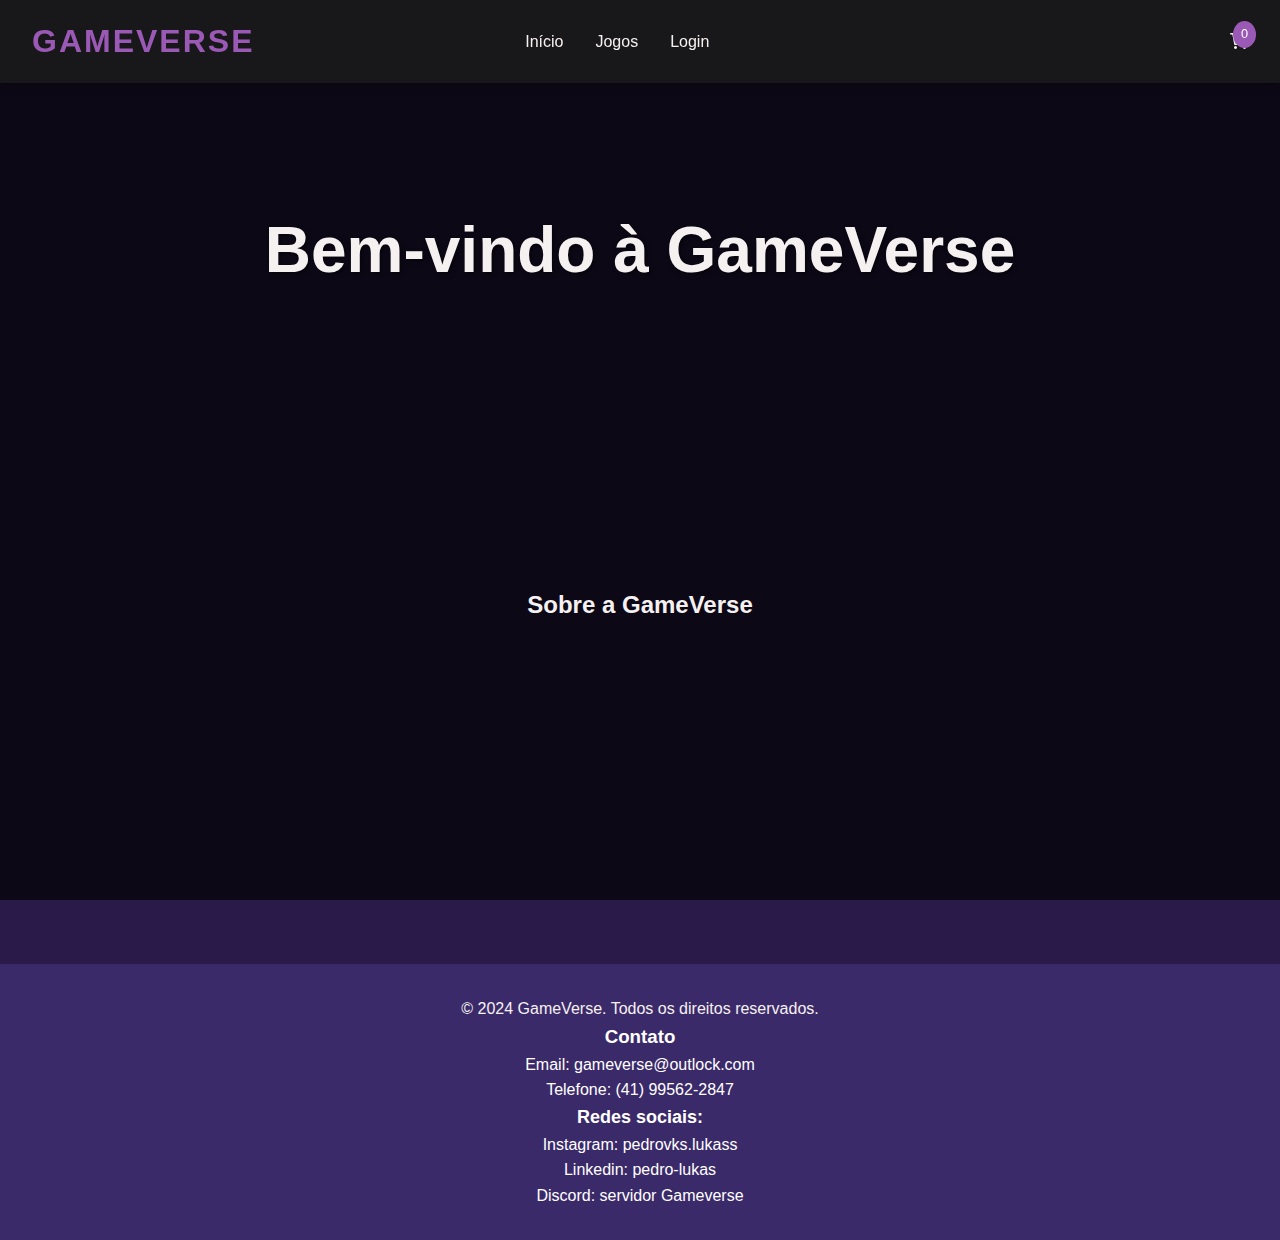
<file: index.html>
<!DOCTYPE html>
<!-- Define o tipo do documento como HTML5 -->
<html lang="pt-BR">
<head>
    <!-- Define o conjunto de caracteres como UTF-8, que suporta acentuação -->
    <meta charset="UTF-8">
    <!-- Torna o site responsivo em dispositivos móveis -->
    <meta name="viewport" content="width=device-width, initial-scale=1.0">
    <!-- Título da aba do navegador -->
    <title>GameVerse - Loja de Jogos</title>
    
    <!-- Importa o arquivo de estilos CSS -->
    <link rel="stylesheet" href="styles.css">
    
    <!-- Importa a biblioteca de ícones Font Awesome -->
    <link rel="stylesheet" href="https://cdnjs.cloudflare.com/ajax/libs/font-awesome/6.0.0/css/all.min.css">
</head>
<body>

    <!-- Barra de navegação do topo do site -->
    <nav>
        <!-- Logo do site com link para a página inicial -->
        <div class="logo">
            <a href="index.html">GameVerse</a>
        </div>

        <!-- Itens do menu de navegação -->
        <div class="nav-items">
            <a href="index.html">Início</a>
            <a href="jogos.html">Jogos</a>
            <a href="login.html">Login</a>
        </div>

        <!-- Ícone do carrinho com contador de itens -->
        <div class="cart-icon" onclick="toggleCart()">
            <i class="fas fa-shopping-cart"></i>
            <span id="cart-count">0</span> <!-- Quantidade de itens no carrinho -->
        </div>
    </nav>

    <!-- Cabeçalho da página com mensagem de boas-vindas -->
    <header>
        <h1>Bem-vindo à GameVerse</h1>
        <p>Sua nova aventura começa aqui</p>

        <!-- Espaçamento (poderia ser feito com CSS ao invés de <br>) -->
        <br><br><br><br><br><br><br><br><br>

        <!-- Seção "Sobre a GameVerse" -->
        <h2>Sobre a GameVerse</h2>
        <p>Somos uma loja dedicada aos gamers, trazendo os melhores títulos e experiências para nossos jogadores. Nossa seleção especial garante diversão e aventura para todos os gostos.</p>
    </header>

    <!-- Rodapé com informações de contato e redes sociais -->
    <footer>
        <p>&copy; 2024 GameVerse. Todos os direitos reservados.</p>

        <div class="contato">
            <h3>Contato</h3>
            <p>Email: gameverse@outlock.com</p>
            <p>Telefone: (41) 99562-2847</p>
            
            <p class="Redes">Redes sociais:</p>
            <!-- Links para redes sociais -->
            <a href="https://www.instagram.com/pedrovks.lukass/e" class="contato">Instagram: pedrovks.lukass</a>
            <br>
            <a href="https://www.linkedin.com/in/pedro-lukas-91b22b328/" class="contato">Linkedin: pedro-lukas</a>
            <br>
            <a href="https://discord.gg/UrA9GnPu" class="contato">Discord: servidor Gameverse</a>
        </div>
    </footer>

</body>
</html>
</file>
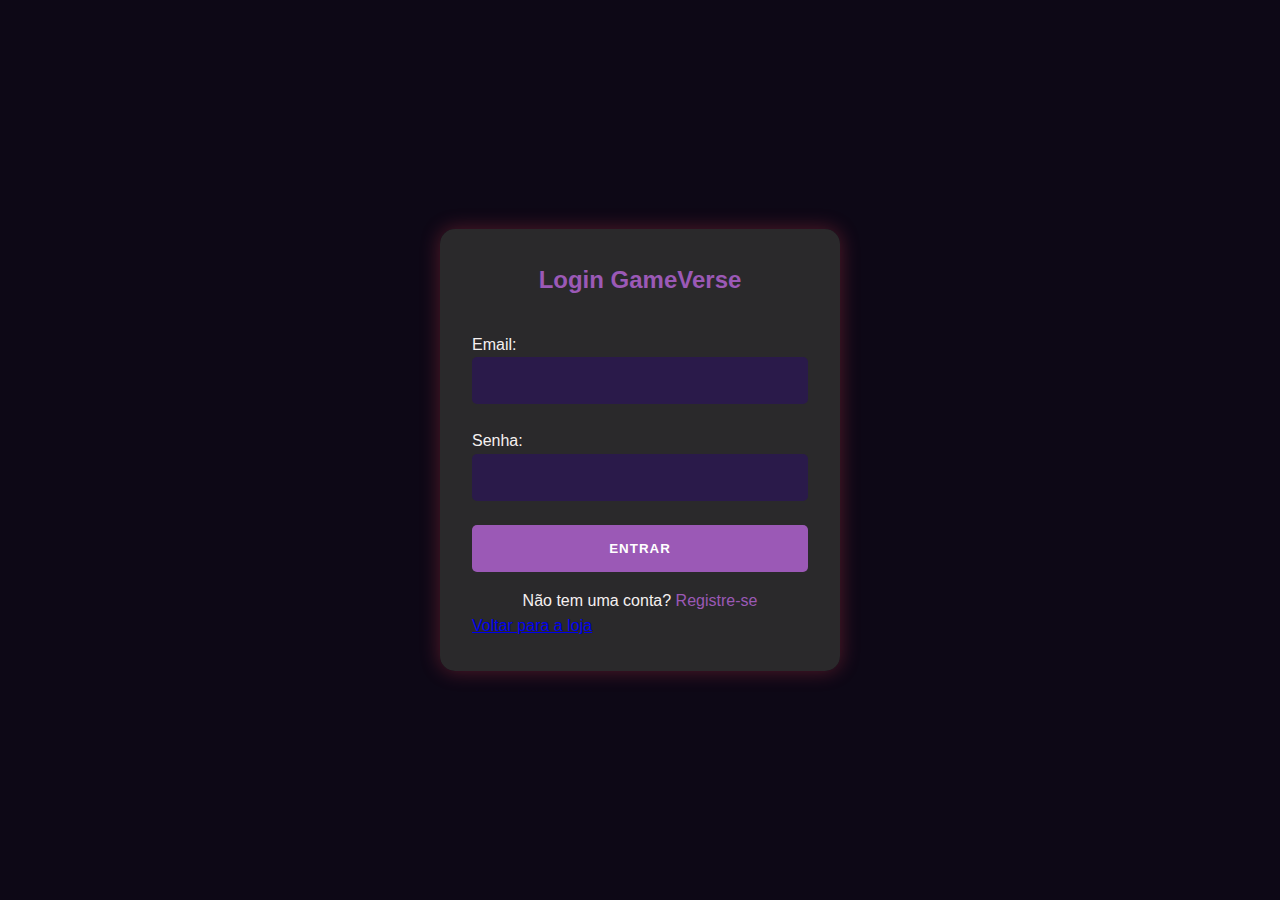
<file: login.html>
<!DOCTYPE html>
<html lang="pt-BR">
<head>
    <meta charset="UTF-8">
    <meta name="viewport" content="width=device-width, initial-scale=1.0">
    <title>Login - GameVerse</title>
    <link rel="stylesheet" href="styles.css">

    <style>
        .login-container {
            background: linear-gradient(rgba(0, 0, 0, 0.7), rgba(0, 0, 0, 0.7)),
                        url('https://images.pexels.com/photos/3165335/pexels-photo-3165335.jpeg');
            background-size: cover;
            background-position: center;
            height: 100vh;
            display: flex;
            justify-content: center;
            align-items: center;
        }

        .login-form {
            background: rgba(45, 45, 45, 0.9); 
            padding: 2rem;
            border-radius: 15px;
            width: 100%;
            max-width: 400px; 
            box-shadow: 0 0 20px rgba(255, 71, 87, 0.3); 
        }

        .login-form h2 {
            color: var(--accent-color);
            text-align: center;
            margin-bottom: 2rem;
        }

        .form-group {
            margin-bottom: 1.5rem;
        }

        .form-group input {
            width: 100%;
            padding: 1rem;
            border: none;
            border-radius: 5px;
            background: var(--primary-color);
            color: var(--text-color);
        }

        .login-form button {
            width: 100%;
            padding: 1rem;
            background: var(--accent-color);
            color: white;
            border: none;
            border-radius: 5px;
            cursor: pointer;
            font-weight: bold;
            text-transform: uppercase;
            letter-spacing: 1px;
        }

        .login-form button:hover {
            background: #ff2e43;
        }

        .register-link {
            text-align: center;
            margin-top: 1rem;
        }

        .register-link a {
            color: var(--accent-color);
            text-decoration: none;
        }
    </style>
</head>
<body>
    <div class="login-container">
        <form class="login-form" onsubmit="return handleLogin(event)">
            <h2>Login GameVerse</h2>
            <div class="form-group">
                <label for="email">Email:</label>
                <input type="email" id="email" required>
            </div>
            <div class="form-group">
                <label for="password">Senha:</label>
                <input type="password" id="password" required>
            </div>
            <button type="submit">Entrar</button>
            <p class="register-link">Não tem uma conta? <a href="#">Registre-se</a></p>
            <a href="index.html" class="back-link">Voltar para a loja</a>
        </form>
    </div>

</body>
</html>
</file>
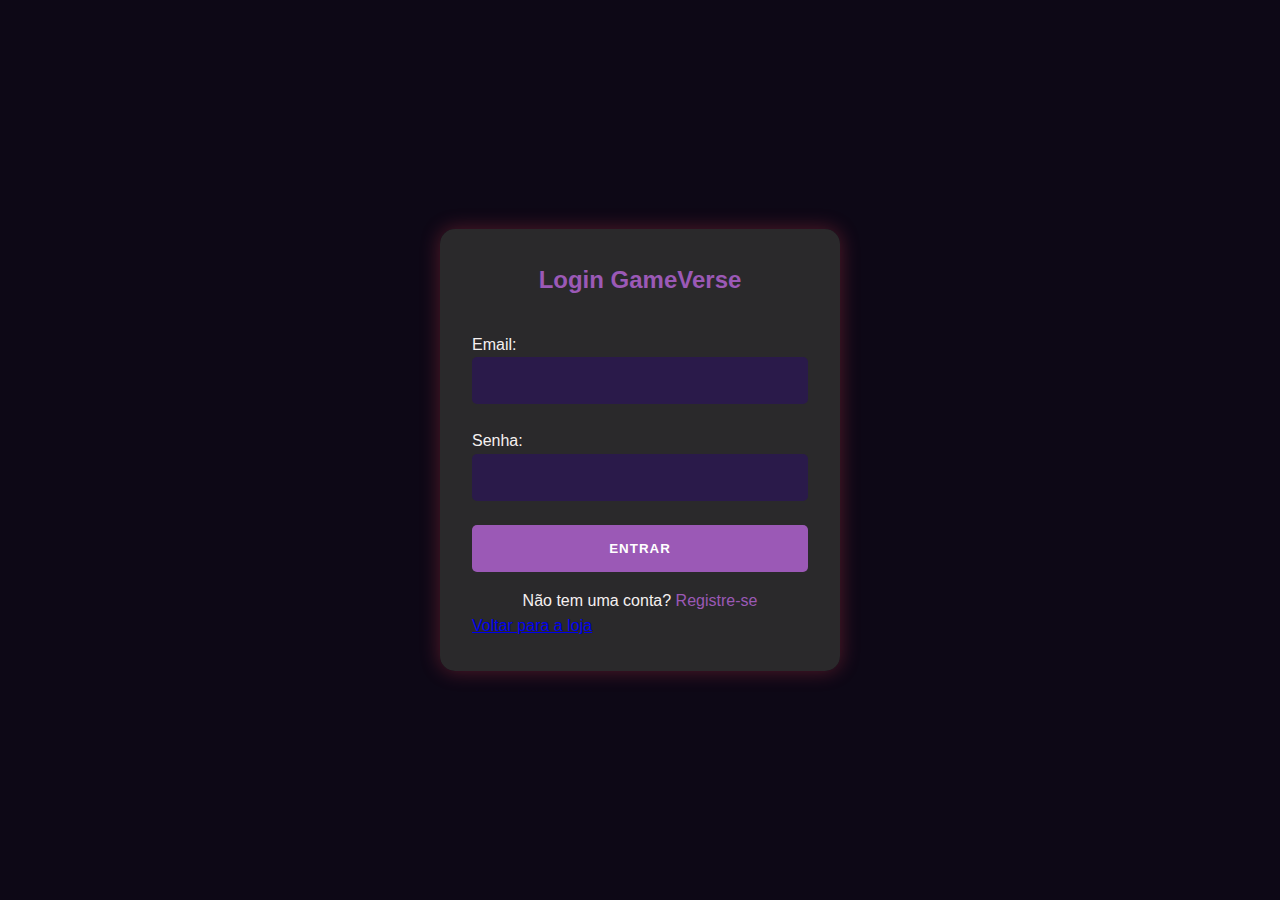
<file: Pedro's Game/project/login.html>
<!DOCTYPE html>
<html lang="pt-BR">
<head>
    <meta charset="UTF-8">
    <meta name="viewport" content="width=device-width, initial-scale=1.0">
    <title>Login - GameVerse</title>
    <link rel="stylesheet" href="styles.css">
    <style>
        .login-container {
            background: linear-gradient(rgba(0, 0, 0, 0.7), rgba(0, 0, 0, 0.7)),
                        url('https://images.pexels.com/photos/3165335/pexels-photo-3165335.jpeg');
            background-size: cover;
            background-position: center;
            height: 100vh;
            display: flex;
            justify-content: center;
            align-items: center;
        }

        .login-form {
            background: rgba(45, 45, 45, 0.9);
            padding: 2rem;
            border-radius: 15px;
            width: 100%;
            max-width: 400px;
            box-shadow: 0 0 20px rgba(255, 71, 87, 0.3);
        }

        .login-form h2 {
            color: var(--accent-color);
            text-align: center;
            margin-bottom: 2rem;
        }

        .form-group {
            margin-bottom: 1.5rem;
        }

        .form-group input {
            width: 100%;
            padding: 1rem;
            border: none;
            border-radius: 5px;
            background: var(--primary-color);
            color: var(--text-color);
        }

        .login-form button {
            width: 100%;
            padding: 1rem;
            background: var(--accent-color);
            color: white;
            border: none;
            border-radius: 5px;
            cursor: pointer;
            font-weight: bold;
            text-transform: uppercase;
            letter-spacing: 1px;
        }

        .login-form button:hover {
            background: #ff2e43;
        }

        .register-link {
            text-align: center;
            margin-top: 1rem;
        }

        .register-link a {
            color: var(--accent-color);
            text-decoration: none;
        }
    </style>
</head>
<body>
    <div class="login-container">
        <form class="login-form" onsubmit="return handleLogin(event)">
            <h2>Login GameVerse</h2>
            <div class="form-group">
                <label for="email">Email:</label>
                <input type="email" id="email" required>
            </div>
            <div class="form-group">
                <label for="password">Senha:</label>
                <input type="password" id="password" required>
            </div>
            <button type="submit">Entrar</button>
            <p class="register-link">Não tem uma conta? <a href="#">Registre-se</a></p>
            <a href="index.html" class="back-link">Voltar para a loja</a>
        </form>
    </div>
    <script src="script.js"></script>
</body>
</html>
</file>
<file: styles.css>
:root {
    --primary-color: #2a1a4a; 
    --secondary-color: #3b2a6a; 
    --accent-color: #9b59b6;
    --text-color: #f6f1f1;  
    --transition: all 0.3s ease;
}


* {
    margin: 0;
    padding: 0;
    box-sizing: border-box;
}

body {
    font-family: 'Segoe UI', Tahoma, Geneva, Verdana, sans-serif;
    background-color: var(--primary-color);
    color: var(--text-color);
    line-height: 1.6;
}

nav {
    background-color: rgba(26, 26, 26, 0.9);
    backdrop-filter: blur(10px);
    padding: 1rem 2rem;
    position: fixed;
    width: 100%;
    top: 0;
    z-index: 1000;
    display: flex;
    justify-content: space-between;
    align-items: center;
    box-shadow: 0 2px 10px rgba(0, 0, 0, 0.3);
}

.logo {
    font-size: 2rem;
    font-weight: bold;
    color: var(--accent-color);
    text-transform: uppercase;
    letter-spacing: 2px;
    animation: float 3s ease-in-out infinite;
}

.logo a {
    text-decoration: none;
    color: inherit;
}

@keyframes float {
    0% { transform: translateY(0px); }
    50% { transform: translateY(-10px); }
    100% { transform: translateY(0px); }
}

.nav-items {
    display: flex;
    gap: 2rem;
    align-items: center;
    padding-right: 250px;
}

.nav-items a {
    color: var(--text-color);
    text-decoration: none;
    transition: var(--transition);
    position: relative;
}

.nav-items a::after {
    content: '';
    position: absolute;
    width: 0;
    height: 2px;
    bottom: -5px;
    left: 0;
    background-color: var(--accent-color);
    transition: var(--transition);
}

.nav-items a:hover::after,
.nav-items a.active::after {
    width: 100%;
}

header {
    height: 100vh;
    display: flex;
    flex-direction: column;
    justify-content: center;
    align-items: center;
    text-align: center;
    background: linear-gradient(rgba(0, 0, 0, 0.7), rgba(0, 0, 0, 0.7)),
                url('https://images.pexels.com/photos/3165335/pexels-photo-3165335.jpeg');
    background-size: cover;
    background-position: center;
    padding: 2rem;
}

header h1 {
    font-size: 4rem;
    margin-bottom: 1rem;
    animation: fadeInUp 1s ease;
    text-shadow: 2px 2px 4px rgba(0, 0, 0, 0.5);
}

header p {
    font-size: 1.5rem;
    opacity: 0;
    animation: fadeInUp 1s ease 0.5s forwards;
    text-shadow: 1px 1px 2px rgba(0, 0, 0, 0.5);
}

.games-section {
    padding: 4rem 2rem;
}

.games-section h2 {
    text-align: center;
    margin-bottom: 3rem;
    font-size: 2.5rem;
    animation: fadeInUp 1s ease;
}

.filter-section {
    display: flex;
    justify-content: center;
    gap: 1rem;
    margin-bottom: 2rem;
}

.filter-section select {
    padding: 0.5rem 1rem;
    border: 2px solid var(--accent-color);
    background-color: var(--secondary-color);
    color: var(--text-color);
    border-radius: 5px;
    cursor: pointer;
    transition: var(--transition);
}

.filter-section select:hover {
    background-color: var(--accent-color);
}

.games-grid {
    display: grid;
    grid-template-columns: repeat(auto-fit, minmax(300px, 1fr));
    gap: 2rem;
    max-width: 1400px;
    margin: 0 auto;
}

.game-card {
    background-color: var(--secondary-color);
    border-radius: 15px;
    overflow: hidden;
    transition: var(--transition);
    transform: translateY(0);
    opacity: 0;
    animation: fadeIn 0.6s ease forwards;
    box-shadow: 0 5px 15px rgba(0, 0, 0, 0.3);
}

.game-card:hover {
    transform: translateY(-10px);
    box-shadow: 0 15px 30px rgba(255, 71, 87, 0.2);
}

.game-card img {
    width: 100%;
    height: 200px;
    object-fit: cover;
    transition: var(--transition);
}

.game-card:hover img {
    transform: scale(1.1);
}

.game-card h3 {
    padding: 1rem;
    font-size: 1.2rem;
    color: var(--accent-color);
}

.game-card .price {
    padding: 0 1rem;
    font-weight: bold;
    color: var(--accent-color);
}

.game-card .description {
    padding: 1rem;
    font-size: 0.9rem;
    color: #ccc;
    min-height: 100px;
}

.game-card button {
    width: 100%;
    padding: 1rem;
    border: none;
    background-color: var(--accent-color);
    color: white;
    cursor: pointer;
    transition: var(--transition);
    margin-top: 1rem;
    font-weight: bold;
    text-transform: uppercase;
    letter-spacing: 1px;
}

.game-card button:hover {
    background-color: #e7061d;
}

.cart-icon {
    position: relative;
    cursor: pointer;
    transition: var(--transition);
}

.cart-icon:hover {
    transform: scale(1.1);
}

#cart-count {
    position: absolute;
    top: -8px;
    right: -8px;
    background-color: var(--accent-color);
    color: white;
    border-radius: 50%;
    padding: 0.2rem 0.5rem;
    font-size: 0.8rem;
}

.cart-sidebar {
    position: fixed;
    right: -400px;
    top: 0;
    width: 400px;
    height: 100vh;
    background-color: var(--secondary-color);
    padding: 2rem;
    transition: var(--transition);
    z-index: 1001;
    box-shadow: -5px 0 15px rgba(0, 0, 0, 0.3);
}

.cart-sidebar.active {
    right: 0;
}

.cart-header {
    display: flex;
    justify-content: space-between;
    align-items: center;
    margin-bottom: 2rem;
}

.cart-header h2 {
    color: var(--accent-color);
}

.close-cart {
    background: none;
    border: none;
    color: var(--text-color);
    font-size: 1.5rem;
    cursor: pointer;
    transition: var(--transition);
}

.close-cart:hover {
    color: var(--accent-color);
    transform: scale(1.1);
}

.cart-total {
    position: absolute;
    bottom: 2rem;
    width: calc(100% - 4rem);
}

.cart-total button {
    width: 100%;
    padding: 1rem;
    background-color: var(--accent-color);
    color: white;
    border: none;
    border-radius: 5px;
    cursor: pointer;
    margin-top: 1rem;
    font-weight: bold;
    text-transform: uppercase;
    letter-spacing: 1px;
}

footer {
    background-color: var(--secondary-color);
    text-align: center;
    padding: 2rem;
    margin-top: 4rem;
}

.Redes{
    font-size: large;
    font-weight: bold;
}

.contato{
    color: white;
}

a.contato {
    text-decoration: none;
    color: inherit;
}


@keyframes fadeIn {
    to { opacity: 1; }
}

@keyframes fadeInUp {
    from {
        opacity: 0;
        transform: translateY(20px);
    }
    to {
        opacity: 1;
        transform: translateY(0);
    }
}

@keyframes bounce {
    0%, 100% { transform: scale(1); }
    50% { transform: scale(1.2); }
}

@media (max-width: 768px) {
    nav {
        padding: 1rem;
    }

    .nav-items {
        gap: 1rem;
    }

    header h1 {
        font-size: 2.5rem;
    }

    .cart-sidebar {
        width: 100%;
        right: -100%;
    }

    .filter-section {
        flex-direction: column;
        align-items: center;
    }

    .filter-section select {
        width: 100%;
        max-width: 300px;
    }
}
</file>
<file: Pedro's Game/project/styles.css>
:root {
    --primary-color: #2a1a4a; 
    --secondary-color: #3b2a6a; 
    --accent-color: #9b59b6;
    --text-color: #f6f1f1;  
    --transition: all 0.3s ease;
}


* {
    margin: 0;
    padding: 0;
    box-sizing: border-box;
}

body {
    font-family: 'Segoe UI', Tahoma, Geneva, Verdana, sans-serif;
    background-color: var(--primary-color);
    color: var(--text-color);
    line-height: 1.6;
}

nav {
    background-color: rgba(26, 26, 26, 0.9);
    backdrop-filter: blur(10px);
    padding: 1rem 2rem;
    position: fixed;
    width: 100%;
    top: 0;
    z-index: 1000;
    display: flex;
    justify-content: space-between;
    align-items: center;
    box-shadow: 0 2px 10px rgba(0, 0, 0, 0.3);
}

.logo {
    font-size: 2rem;
    font-weight: bold;
    color: var(--accent-color);
    text-transform: uppercase;
    letter-spacing: 2px;
    animation: float 3s ease-in-out infinite;
}

.logo a {
    text-decoration: none;
    color: inherit;
}

@keyframes float {
    0% { transform: translateY(0px); }
    50% { transform: translateY(-10px); }
    100% { transform: translateY(0px); }
}

.nav-items {
    display: flex;
    gap: 2rem;
    align-items: center;
    padding-right: 250px;
}

.nav-items a {
    color: var(--text-color);
    text-decoration: none;
    transition: var(--transition);
    position: relative;
}

.nav-items a::after {
    content: '';
    position: absolute;
    width: 0;
    height: 2px;
    bottom: -5px;
    left: 0;
    background-color: var(--accent-color);
    transition: var(--transition);
}

.nav-items a:hover::after,
.nav-items a.active::after {
    width: 100%;
}

header {
    height: 100vh;
    display: flex;
    flex-direction: column;
    justify-content: center;
    align-items: center;
    text-align: center;
    background: linear-gradient(rgba(0, 0, 0, 0.7), rgba(0, 0, 0, 0.7)),
                url('https://images.pexels.com/photos/3165335/pexels-photo-3165335.jpeg');
    background-size: cover;
    background-position: center;
    padding: 2rem;
}

header h1 {
    font-size: 4rem;
    margin-bottom: 1rem;
    animation: fadeInUp 1s ease;
    text-shadow: 2px 2px 4px rgba(0, 0, 0, 0.5);
}

header p {
    font-size: 1.5rem;
    opacity: 0;
    animation: fadeInUp 1s ease 0.5s forwards;
    text-shadow: 1px 1px 2px rgba(0, 0, 0, 0.5);
}

.games-section {
    padding: 4rem 2rem;
}

.games-section h2 {
    text-align: center;
    margin-bottom: 3rem;
    font-size: 2.5rem;
    animation: fadeInUp 1s ease;
}

.filter-section {
    display: flex;
    justify-content: center;
    gap: 1rem;
    margin-bottom: 2rem;
}

.filter-section select {
    padding: 0.5rem 1rem;
    border: 2px solid var(--accent-color);
    background-color: var(--secondary-color);
    color: var(--text-color);
    border-radius: 5px;
    cursor: pointer;
    transition: var(--transition);
}

.filter-section select:hover {
    background-color: var(--accent-color);
}

.games-grid {
    display: grid;
    grid-template-columns: repeat(auto-fit, minmax(300px, 1fr));
    gap: 2rem;
    max-width: 1400px;
    margin: 0 auto;
}

.game-card {
    background-color: var(--secondary-color);
    border-radius: 15px;
    overflow: hidden;
    transition: var(--transition);
    transform: translateY(0);
    opacity: 0;
    animation: fadeIn 0.6s ease forwards;
    box-shadow: 0 5px 15px rgba(0, 0, 0, 0.3);
}

.game-card:hover {
    transform: translateY(-10px);
    box-shadow: 0 15px 30px rgba(255, 71, 87, 0.2);
}

.game-card img {
    width: 100%;
    height: 200px;
    object-fit: cover;
    transition: var(--transition);
}

.game-card:hover img {
    transform: scale(1.1);
}

.game-card h3 {
    padding: 1rem;
    font-size: 1.2rem;
    color: var(--accent-color);
}

.game-card .price {
    padding: 0 1rem;
    font-weight: bold;
    color: var(--accent-color);
}

.game-card .description {
    padding: 1rem;
    font-size: 0.9rem;
    color: #ccc;
    min-height: 100px;
}

.game-card button {
    width: 100%;
    padding: 1rem;
    border: none;
    background-color: var(--accent-color);
    color: white;
    cursor: pointer;
    transition: var(--transition);
    margin-top: 1rem;
    font-weight: bold;
    text-transform: uppercase;
    letter-spacing: 1px;
}

.game-card button:hover {
    background-color: #e7061d;
}

.cart-icon {
    position: relative;
    cursor: pointer;
    transition: var(--transition);
}

.cart-icon:hover {
    transform: scale(1.1);
}

#cart-count {
    position: absolute;
    top: -8px;
    right: -8px;
    background-color: var(--accent-color);
    color: white;
    border-radius: 50%;
    padding: 0.2rem 0.5rem;
    font-size: 0.8rem;
}

.cart-sidebar {
    position: fixed;
    right: -400px;
    top: 0;
    width: 400px;
    height: 100vh;
    background-color: var(--secondary-color);
    padding: 2rem;
    transition: var(--transition);
    z-index: 1001;
    box-shadow: -5px 0 15px rgba(0, 0, 0, 0.3);
}

.cart-sidebar.active {
    right: 0;
}

.cart-header {
    display: flex;
    justify-content: space-between;
    align-items: center;
    margin-bottom: 2rem;
}

.cart-header h2 {
    color: var(--accent-color);
}

.close-cart {
    background: none;
    border: none;
    color: var(--text-color);
    font-size: 1.5rem;
    cursor: pointer;
    transition: var(--transition);
}

.close-cart:hover {
    color: var(--accent-color);
    transform: scale(1.1);
}

.cart-total {
    position: absolute;
    bottom: 2rem;
    width: calc(100% - 4rem);
}

.cart-total button {
    width: 100%;
    padding: 1rem;
    background-color: var(--accent-color);
    color: white;
    border: none;
    border-radius: 5px;
    cursor: pointer;
    margin-top: 1rem;
    font-weight: bold;
    text-transform: uppercase;
    letter-spacing: 1px;
}

footer {
    background-color: var(--secondary-color);
    text-align: center;
    padding: 2rem;
    margin-top: 4rem;
}

.Redes{
    font-size: large;
    font-weight: bold;
}

.contato{
    color: white;
}

a.contato {
    text-decoration: none;
    color: inherit;
}


@keyframes fadeIn {
    to { opacity: 1; }
}

@keyframes fadeInUp {
    from {
        opacity: 0;
        transform: translateY(20px);
    }
    to {
        opacity: 1;
        transform: translateY(0);
    }
}

@keyframes bounce {
    0%, 100% { transform: scale(1); }
    50% { transform: scale(1.2); }
}

@media (max-width: 768px) {
    nav {
        padding: 1rem;
    }

    .nav-items {
        gap: 1rem;
    }

    header h1 {
        font-size: 2.5rem;
    }

    .cart-sidebar {
        width: 100%;
        right: -100%;
    }

    .filter-section {
        flex-direction: column;
        align-items: center;
    }

    .filter-section select {
        width: 100%;
        max-width: 300px;
    }
}
</file>
